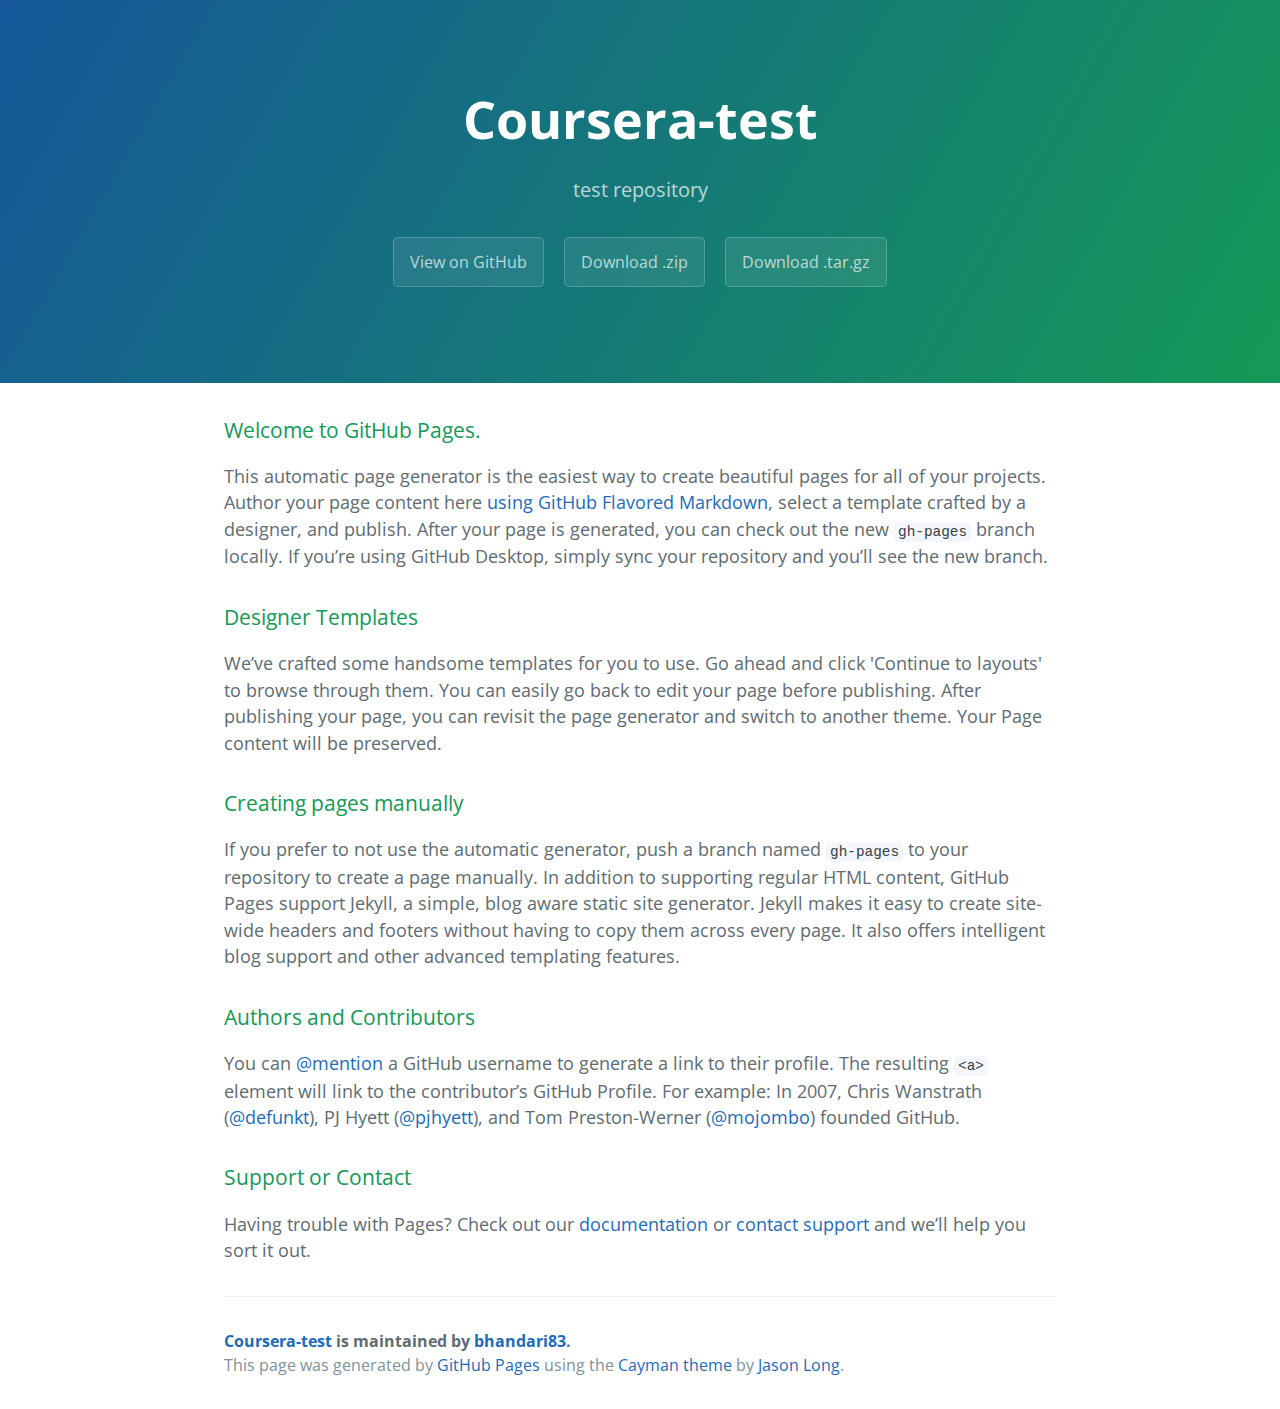
<file: index.html>
<!DOCTYPE html>
<html lang="en-us">
  <head>
    <meta charset="UTF-8">
    <title>Coursera-test by bhandari83</title>
    <meta name="viewport" content="width=device-width, initial-scale=1">
    <link rel="stylesheet" type="text/css" href="stylesheets/normalize.css" media="screen">
    <link href='https://fonts.googleapis.com/css?family=Open+Sans:400,700' rel='stylesheet' type='text/css'>
    <link rel="stylesheet" type="text/css" href="stylesheets/stylesheet.css" media="screen">
    <link rel="stylesheet" type="text/css" href="stylesheets/github-light.css" media="screen">
  </head>
  <body>
    <section class="page-header">
      <h1 class="project-name">Coursera-test</h1>
      <h2 class="project-tagline">test repository</h2>
      <a href="https://github.com/bhandari83/coursera-test" class="btn">View on GitHub</a>
      <a href="https://github.com/bhandari83/coursera-test/zipball/master" class="btn">Download .zip</a>
      <a href="https://github.com/bhandari83/coursera-test/tarball/master" class="btn">Download .tar.gz</a>
    </section>

    <section class="main-content">
      <h3>
<a id="welcome-to-github-pages" class="anchor" href="#welcome-to-github-pages" aria-hidden="true"><span aria-hidden="true" class="octicon octicon-link"></span></a>Welcome to GitHub Pages.</h3>

<p>This automatic page generator is the easiest way to create beautiful pages for all of your projects. Author your page content here <a href="https://guides.github.com/features/mastering-markdown/">using GitHub Flavored Markdown</a>, select a template crafted by a designer, and publish. After your page is generated, you can check out the new <code>gh-pages</code> branch locally. If you’re using GitHub Desktop, simply sync your repository and you’ll see the new branch.</p>

<h3>
<a id="designer-templates" class="anchor" href="#designer-templates" aria-hidden="true"><span aria-hidden="true" class="octicon octicon-link"></span></a>Designer Templates</h3>

<p>We’ve crafted some handsome templates for you to use. Go ahead and click 'Continue to layouts' to browse through them. You can easily go back to edit your page before publishing. After publishing your page, you can revisit the page generator and switch to another theme. Your Page content will be preserved.</p>

<h3>
<a id="creating-pages-manually" class="anchor" href="#creating-pages-manually" aria-hidden="true"><span aria-hidden="true" class="octicon octicon-link"></span></a>Creating pages manually</h3>

<p>If you prefer to not use the automatic generator, push a branch named <code>gh-pages</code> to your repository to create a page manually. In addition to supporting regular HTML content, GitHub Pages support Jekyll, a simple, blog aware static site generator. Jekyll makes it easy to create site-wide headers and footers without having to copy them across every page. It also offers intelligent blog support and other advanced templating features.</p>

<h3>
<a id="authors-and-contributors" class="anchor" href="#authors-and-contributors" aria-hidden="true"><span aria-hidden="true" class="octicon octicon-link"></span></a>Authors and Contributors</h3>

<p>You can <a href="https://help.github.com/articles/basic-writing-and-formatting-syntax/#mentioning-users-and-teams" class="user-mention">@mention</a> a GitHub username to generate a link to their profile. The resulting <code>&lt;a&gt;</code> element will link to the contributor’s GitHub Profile. For example: In 2007, Chris Wanstrath (<a href="https://github.com/defunkt" class="user-mention">@defunkt</a>), PJ Hyett (<a href="https://github.com/pjhyett" class="user-mention">@pjhyett</a>), and Tom Preston-Werner (<a href="https://github.com/mojombo" class="user-mention">@mojombo</a>) founded GitHub.</p>

<h3>
<a id="support-or-contact" class="anchor" href="#support-or-contact" aria-hidden="true"><span aria-hidden="true" class="octicon octicon-link"></span></a>Support or Contact</h3>

<p>Having trouble with Pages? Check out our <a href="https://help.github.com/pages">documentation</a> or <a href="https://github.com/contact">contact support</a> and we’ll help you sort it out.</p>

      <footer class="site-footer">
        <span class="site-footer-owner"><a href="https://github.com/bhandari83/coursera-test">Coursera-test</a> is maintained by <a href="https://github.com/bhandari83">bhandari83</a>.</span>

        <span class="site-footer-credits">This page was generated by <a href="https://pages.github.com">GitHub Pages</a> using the <a href="https://github.com/jasonlong/cayman-theme">Cayman theme</a> by <a href="https://twitter.com/jasonlong">Jason Long</a>.</span>
      </footer>

    </section>

  
  </body>
</html>
</file>
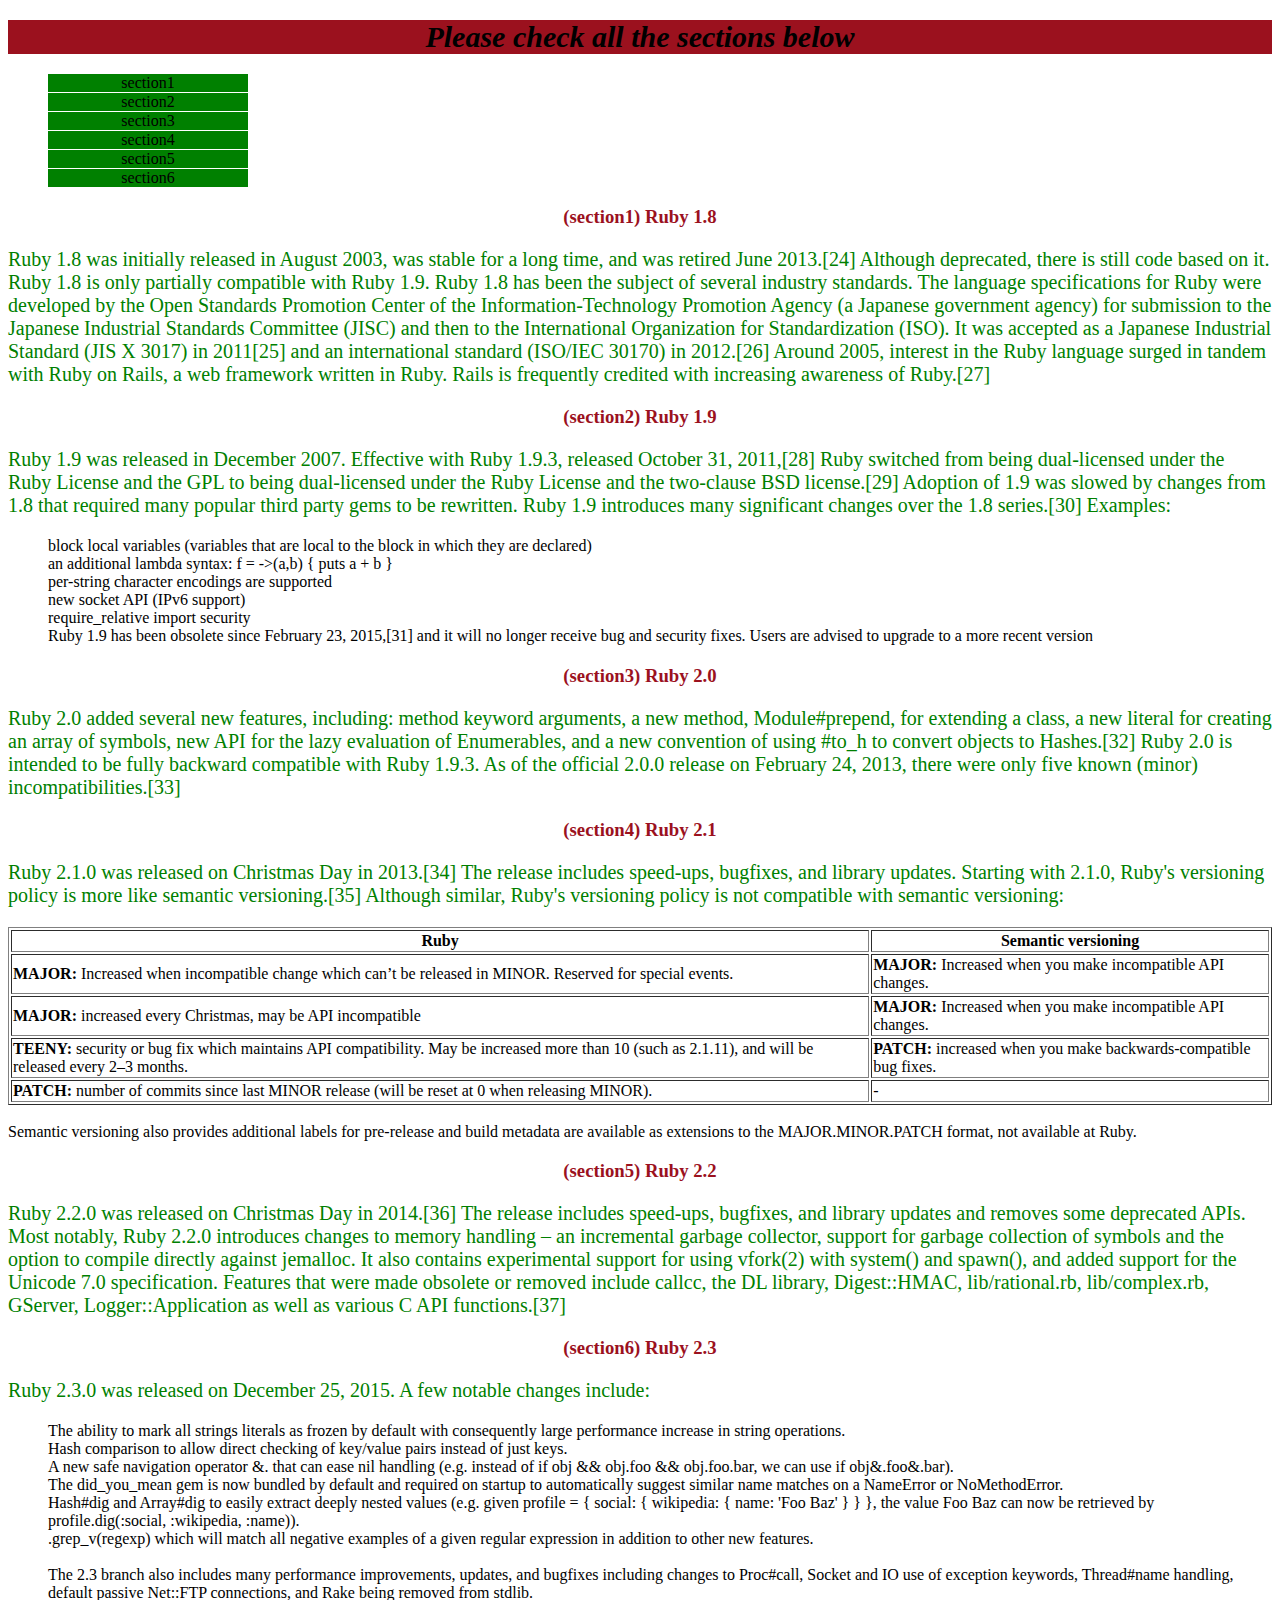
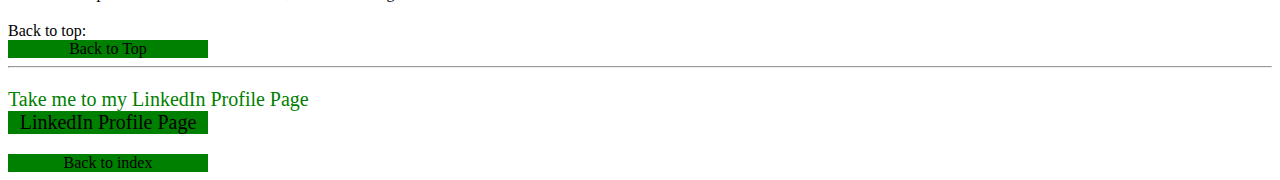
<file: sites/page1.html>
<!doctype html>
<html>
<head>
	<meta charset="utf-8">
	<title></title>
  <link rel="stylesheet" href="style.css">
</head>
<body id = "background">

<h1 id="top", class="highlight",>Please check all the sections below</h1>
  <section >
    <ul>
      <!-- Link to every section in the page -->
      <li><a href="#section1">section1</a></li>
      <li><a href="#section2">section2</a></li>
      <li><a href="#section3">section3</a></li>
      <li><a href="#section4">section4</a></li>
      <li><a href="#section5">section5</a></li>
      <li><a href="#section6">section6</a></li>
    </ul>
  </section>
  
<section id="section1">
    <h3>(section1) Ruby 1.8</h3>

<p> 
  Ruby 1.8 was initially released in August 2003, was stable for a long time, and was retired June 2013.[24] Although deprecated, there is still code based on it. Ruby 1.8 is only partially compatible with Ruby 1.9.
Ruby 1.8 has been the subject of several industry standards. The language specifications for Ruby were developed by the Open Standards Promotion Center of the Information-Technology Promotion Agency (a Japanese government agency) for submission to the Japanese Industrial Standards Committee (JISC) and then to the International Organization for Standardization (ISO). It was accepted as a Japanese Industrial Standard (JIS X 3017) in 2011[25] and an international standard (ISO/IEC 30170) in 2012.[26] 
Around 2005, interest in the Ruby language surged in tandem with Ruby on Rails, a web framework written in Ruby. Rails is frequently credited with increasing awareness of Ruby.[27]
	</p>
</section>

<section id="section2">
    <h3>(section2) Ruby 1.9</h3>
<p> 
Ruby 1.9 was released in December 2007. Effective with Ruby 1.9.3, released October 31, 2011,[28] Ruby switched from being dual-licensed under the Ruby License and the GPL to being dual-licensed under the Ruby License and the two-clause BSD license.[29] Adoption of 1.9 was slowed by changes from 1.8 that required many popular third party gems to be rewritten.

Ruby 1.9 introduces many significant changes over the 1.8 series.[30] Examples:
<ul>
<li>block local variables (variables that are local to the block in which they are declared)</li>
<li>an additional lambda syntax: f = ->(a,b) { puts a + b } </li>
<li>per-string character encodings are supported</li>
<li>new socket API (IPv6 support) </li>
<li>require_relative import security</li>
Ruby 1.9 has been obsolete since February 23, 2015,[31] and it will no longer receive bug and security fixes. Users are advised to upgrade to a more recent version 
</p>
</section>


<section id="section3">
    <h3>(section3) Ruby 2.0</h3>
<p>
	Ruby 2.0 added several new features, including:

method keyword arguments,
a new method, Module#prepend, for extending a class,
a new literal for creating an array of symbols,
new API for the lazy evaluation of Enumerables, and
a new convention of using #to_h to convert objects to Hashes.[32]
Ruby 2.0 is intended to be fully backward compatible with Ruby 1.9.3. As of the official 2.0.0 release on February 24, 2013, there were only five known (minor) incompatibilities.[33]
</p>
</section>

<section id="section4">
    <h3>(section4) Ruby 2.1</h3>
<p>Ruby 2.1.0 was released on Christmas Day in 2013.[34] The release includes speed-ups, bugfixes, and library updates.
Starting with 2.1.0, Ruby's versioning policy is more like semantic versioning.[35] Although similar, Ruby's versioning policy is not compatible with semantic versioning:

<table border="1" style="width:100%">
  <tr>
    <td align="center"><b>Ruby</b></td>
    <td align="center"><b>Semantic versioning</b></td>    
  </tr>
  <tr>
    <td><b>MAJOR:</b> Increased when incompatible change which can’t be released in MINOR. Reserved for special events.</td>
    <td><b>MAJOR:</b>  Increased when you make incompatible API changes.</td>

<tr>
  <td> <b>MAJOR:</b> increased every Christmas, may be API incompatible</td>
   <td><b>MAJOR:</b>  Increased when you make incompatible API changes. </td>
 </tr>

<tr>
  <td> <b>TEENY:</b> security or bug fix which maintains API compatibility. May be increased more than 10 (such as 2.1.11), and will be released every 2–3 months.</td>
   <td><b>PATCH:</b> increased when you make backwards-compatible bug fixes. </td>
 </tr>

 <tr>
  <td> <b>PATCH:</b> number of commits since last MINOR release (will be reset at 0 when releasing MINOR).</td>
   <td>- </td>
    </tr>
</table>
<br>
Semantic versioning also provides additional labels for pre-release and build metadata are available as extensions to the MAJOR.MINOR.PATCH format, not available at Ruby.




<section id="section5">
    <h3>(section5) Ruby 2.2</h3>
<p>Ruby 2.2.0 was released on Christmas Day in 2014.[36] The release includes speed-ups, bugfixes, and library updates and removes some deprecated APIs. Most notably, Ruby 2.2.0 introduces changes to memory handling – an incremental garbage collector, support for garbage collection of symbols and the option to compile directly against jemalloc. It also contains experimental support for using vfork(2) with system() and spawn(), and added support for the Unicode 7.0 specification.

Features that were made obsolete or removed include callcc, the DL library, Digest::HMAC, lib/rational.rb, lib/complex.rb, GServer, Logger::Application as well as various C API functions.[37]
</p>
</section>


<section id="section6">
    <h3>(section6) Ruby 2.3</h3>

<p>
Ruby 2.3.0 was released on December 25, 2015. A few notable changes include:
<ul>
<li>The ability to mark all strings literals as frozen by default with consequently large performance increase in string operations.</li>
<li>Hash comparison to allow direct checking of key/value pairs instead of just keys.</li>
<li>A new safe navigation operator &. that can ease nil handling (e.g. instead of if obj && obj.foo && obj.foo.bar, we can use if obj&.foo&.bar).</li>
<li>The did_you_mean gem is now bundled by default and required on startup to automatically suggest similar name matches on a NameError or NoMethodError.</li>
<li>Hash#dig and Array#dig to easily extract deeply nested values (e.g. given profile = { social: { wikipedia: { name: 'Foo Baz' } } }, the value Foo Baz can now be retrieved by profile.dig(:social, :wikipedia, :name)).</li>
<li>.grep_v(regexp) which will match all negative examples of a given regular expression in addition to other new features.</li>
<br>
The 2.3 branch also includes many performance improvements, updates, and bugfixes including changes to Proc#call, Socket and IO use of exception keywords, Thread#name handling, default passive Net::FTP connections, and Rake being removed from stdlib.
</ul>
</p>

<footer>

      Back to top: <a href="#top">Back to Top</a>
   
	<hr>
<p>
      Take me to my LinkedIn Profile Page
      <!-- link to linkedIN page WITH TARGET-->
      <a href="https://www.linkedin.com/in/bhandariananta" 
      target="_blank" title="LinkedIn Page">LinkedIn Profile Page</a>
    </p>

  <a href="index.html" title="Back to index">Back to index</a>

</footer>
</body>

</html>
</file>
<file: stylesheets/stylesheet.css>
* {
  box-sizing: border-box; }

body {
  padding: 0;
  margin: 0;
  font-family: "Open Sans", "Helvetica Neue", Helvetica, Arial, sans-serif;
  font-size: 16px;
  line-height: 1.5;
  color: #606c71; }

a {
  color: #1e6bb8;
  text-decoration: none; }
  a:hover {
    text-decoration: underline; }

.btn {
  display: inline-block;
  margin-bottom: 1rem;
  color: rgba(255, 255, 255, 0.7);
  background-color: rgba(255, 255, 255, 0.08);
  border-color: rgba(255, 255, 255, 0.2);
  border-style: solid;
  border-width: 1px;
  border-radius: 0.3rem;
  transition: color 0.2s, background-color 0.2s, border-color 0.2s; }
  .btn + .btn {
    margin-left: 1rem; }

.btn:hover {
  color: rgba(255, 255, 255, 0.8);
  text-decoration: none;
  background-color: rgba(255, 255, 255, 0.2);
  border-color: rgba(255, 255, 255, 0.3); }

@media screen and (min-width: 64em) {
  .btn {
    padding: 0.75rem 1rem; } }

@media screen and (min-width: 42em) and (max-width: 64em) {
  .btn {
    padding: 0.6rem 0.9rem;
    font-size: 0.9rem; } }

@media screen and (max-width: 42em) {
  .btn {
    display: block;
    width: 100%;
    padding: 0.75rem;
    font-size: 0.9rem; }
    .btn + .btn {
      margin-top: 1rem;
      margin-left: 0; } }

.page-header {
  color: #fff;
  text-align: center;
  background-color: #159957;
  background-image: linear-gradient(120deg, #155799, #159957); }

@media screen and (min-width: 64em) {
  .page-header {
    padding: 5rem 6rem; } }

@media screen and (min-width: 42em) and (max-width: 64em) {
  .page-header {
    padding: 3rem 4rem; } }

@media screen and (max-width: 42em) {
  .page-header {
    padding: 2rem 1rem; } }

.project-name {
  margin-top: 0;
  margin-bottom: 0.1rem; }

@media screen and (min-width: 64em) {
  .project-name {
    font-size: 3.25rem; } }

@media screen and (min-width: 42em) and (max-width: 64em) {
  .project-name {
    font-size: 2.25rem; } }

@media screen and (max-width: 42em) {
  .project-name {
    font-size: 1.75rem; } }

.project-tagline {
  margin-bottom: 2rem;
  font-weight: normal;
  opacity: 0.7; }

@media screen and (min-width: 64em) {
  .project-tagline {
    font-size: 1.25rem; } }

@media screen and (min-width: 42em) and (max-width: 64em) {
  .project-tagline {
    font-size: 1.15rem; } }

@media screen and (max-width: 42em) {
  .project-tagline {
    font-size: 1rem; } }

.main-content :first-child {
  margin-top: 0; }
.main-content img {
  max-width: 100%; }
.main-content h1, .main-content h2, .main-content h3, .main-content h4, .main-content h5, .main-content h6 {
  margin-top: 2rem;
  margin-bottom: 1rem;
  font-weight: normal;
  color: #159957; }
.main-content p {
  margin-bottom: 1em; }
.main-content code {
  padding: 2px 4px;
  font-family: Consolas, "Liberation Mono", Menlo, Courier, monospace;
  font-size: 0.9rem;
  color: #383e41;
  background-color: #f3f6fa;
  border-radius: 0.3rem; }
.main-content pre {
  padding: 0.8rem;
  margin-top: 0;
  margin-bottom: 1rem;
  font: 1rem Consolas, "Liberation Mono", Menlo, Courier, monospace;
  color: #567482;
  word-wrap: normal;
  background-color: #f3f6fa;
  border: solid 1px #dce6f0;
  border-radius: 0.3rem; }
  .main-content pre > code {
    padding: 0;
    margin: 0;
    font-size: 0.9rem;
    color: #567482;
    word-break: normal;
    white-space: pre;
    background: transparent;
    border: 0; }
.main-content .highlight {
  margin-bottom: 1rem; }
  .main-content .highlight pre {
    margin-bottom: 0;
    word-break: normal; }
.main-content .highlight pre, .main-content pre {
  padding: 0.8rem;
  overflow: auto;
  font-size: 0.9rem;
  line-height: 1.45;
  border-radius: 0.3rem; }
.main-content pre code, .main-content pre tt {
  display: inline;
  max-width: initial;
  padding: 0;
  margin: 0;
  overflow: initial;
  line-height: inherit;
  word-wrap: normal;
  background-color: transparent;
  border: 0; }
  .main-content pre code:before, .main-content pre code:after, .main-content pre tt:before, .main-content pre tt:after {
    content: normal; }
.main-content ul, .main-content ol {
  margin-top: 0; }
.main-content blockquote {
  padding: 0 1rem;
  margin-left: 0;
  color: #819198;
  border-left: 0.3rem solid #dce6f0; }
  .main-content blockquote > :first-child {
    margin-top: 0; }
  .main-content blockquote > :last-child {
    margin-bottom: 0; }
.main-content table {
  display: block;
  width: 100%;
  overflow: auto;
  word-break: normal;
  word-break: keep-all; }
  .main-content table th {
    font-weight: bold; }
  .main-content table th, .main-content table td {
    padding: 0.5rem 1rem;
    border: 1px solid #e9ebec; }
.main-content dl {
  padding: 0; }
  .main-content dl dt {
    padding: 0;
    margin-top: 1rem;
    font-size: 1rem;
    font-weight: bold; }
  .main-content dl dd {
    padding: 0;
    margin-bottom: 1rem; }
.main-content hr {
  height: 2px;
  padding: 0;
  margin: 1rem 0;
  background-color: #eff0f1;
  border: 0; }

@media screen and (min-width: 64em) {
  .main-content {
    max-width: 64rem;
    padding: 2rem 6rem;
    margin: 0 auto;
    font-size: 1.1rem; } }

@media screen and (min-width: 42em) and (max-width: 64em) {
  .main-content {
    padding: 2rem 4rem;
    font-size: 1.1rem; } }

@media screen and (max-width: 42em) {
  .main-content {
    padding: 2rem 1rem;
    font-size: 1rem; } }

.site-footer {
  padding-top: 2rem;
  margin-top: 2rem;
  border-top: solid 1px #eff0f1; }

.site-footer-owner {
  display: block;
  font-weight: bold; }

.site-footer-credits {
  color: #819198; }

@media screen and (min-width: 64em) {
  .site-footer {
    font-size: 1rem; } }

@media screen and (min-width: 42em) and (max-width: 64em) {
  .site-footer {
    font-size: 1rem; } }

@media screen and (max-width: 42em) {
  .site-footer {
    font-size: 0.9rem; } }
</file>
<file: stylesheets/github-light.css>
/*
   Copyright 2014 GitHub Inc.

   Licensed under the Apache License, Version 2.0 (the "License");
   you may not use this file except in compliance with the License.
   You may obtain a copy of the License at

       http://www.apache.org/licenses/LICENSE-2.0

   Unless required by applicable law or agreed to in writing, software
   distributed under the License is distributed on an "AS IS" BASIS,
   WITHOUT WARRANTIES OR CONDITIONS OF ANY KIND, either express or implied.
   See the License for the specific language governing permissions and
   limitations under the License.

*/

.pl-c /* comment */ {
  color: #969896;
}

.pl-c1      /* constant, markup.raw, meta.diff.header, meta.module-reference, meta.property-name, support, support.constant, support.variable, variable.other.constant */,
.pl-s .pl-v /* string variable */ {
  color: #0086b3;
}

.pl-e  /* entity */,
.pl-en /* entity.name */ {
  color: #795da3;
}

.pl-s .pl-s1 /* string source */,
.pl-smi      /* storage.modifier.import, storage.modifier.package, storage.type.java, variable.other, variable.parameter.function */ {
  color: #333;
}

.pl-ent /* entity.name.tag */ {
  color: #63a35c;
}

.pl-k /* keyword, storage, storage.type */ {
  color: #a71d5d;
}

.pl-pds              /* punctuation.definition.string, string.regexp.character-class */,
.pl-s                /* string */,
.pl-s .pl-pse .pl-s1 /* string punctuation.section.embedded source */,
.pl-sr               /* string.regexp */,
.pl-sr .pl-cce       /* string.regexp constant.character.escape */,
.pl-sr .pl-sra       /* string.regexp string.regexp.arbitrary-repitition */,
.pl-sr .pl-sre       /* string.regexp source.ruby.embedded */ {
  color: #183691;
}

.pl-v /* variable */ {
  color: #ed6a43;
}

.pl-id /* invalid.deprecated */ {
  color: #b52a1d;
}

.pl-ii /* invalid.illegal */ {
  background-color: #b52a1d;
  color: #f8f8f8;
}

.pl-sr .pl-cce /* string.regexp constant.character.escape */ {
  color: #63a35c;
  font-weight: bold;
}

.pl-ml /* markup.list */ {
  color: #693a17;
}

.pl-mh        /* markup.heading */,
.pl-mh .pl-en /* markup.heading entity.name */,
.pl-ms        /* meta.separator */ {
  color: #1d3e81;
  font-weight: bold;
}

.pl-mq /* markup.quote */ {
  color: #008080;
}

.pl-mi /* markup.italic */ {
  color: #333;
  font-style: italic;
}

.pl-mb /* markup.bold */ {
  color: #333;
  font-weight: bold;
}

.pl-md /* markup.deleted, meta.diff.header.from-file */ {
  background-color: #ffecec;
  color: #bd2c00;
}

.pl-mi1 /* markup.inserted, meta.diff.header.to-file */ {
  background-color: #eaffea;
  color: #55a532;
}

.pl-mdr /* meta.diff.range */ {
  color: #795da3;
  font-weight: bold;
}

.pl-mo /* meta.output */ {
  color: #1d3e81;
}
</file>
<file: sites/style.css>
<style>

#background {
  
  background-color: blue;
  opacity: .7;
}

  /* all h3 elements */
h3 {
  color: #9b111e;
  text-align: center;
}

/* use of decendent selector */
section li { 
  list-style: none;
  
}
/* all with class="highlight" */
.highlight {
  text-align: center;
  font-size: 30px;
  font-weight: bold;
  font-style: italic;
  background-color: #9b111e;
  opacity: 1;
}

p {
  color: green ;
  font-size: 20px;
  }

h1 {
  color: black;
  font-size: 36px; 
}

a:link, a:visited {
  text-decoration: none;
  background-color: green;
  color: black;
  display: block;
  width: 200px;
  text-align: center;
  margin-bottom: 1px;
}

a:hover, a:active {
  background-color: #9b111e;
  color: purple;
} text-align: center;
}



/*using pseudo selector for lists*/


a:link, a:visited {
  text-decoration: none;
  background-color: green;
  border: 1px solid blue;
  color: black;
  display: block;
  width: 200px;
  text-align: center;
  margin-bottom: 2px;
}

a:hover, a:active {
  background-color: red;
  color: purple;
}

</style>
</file>
